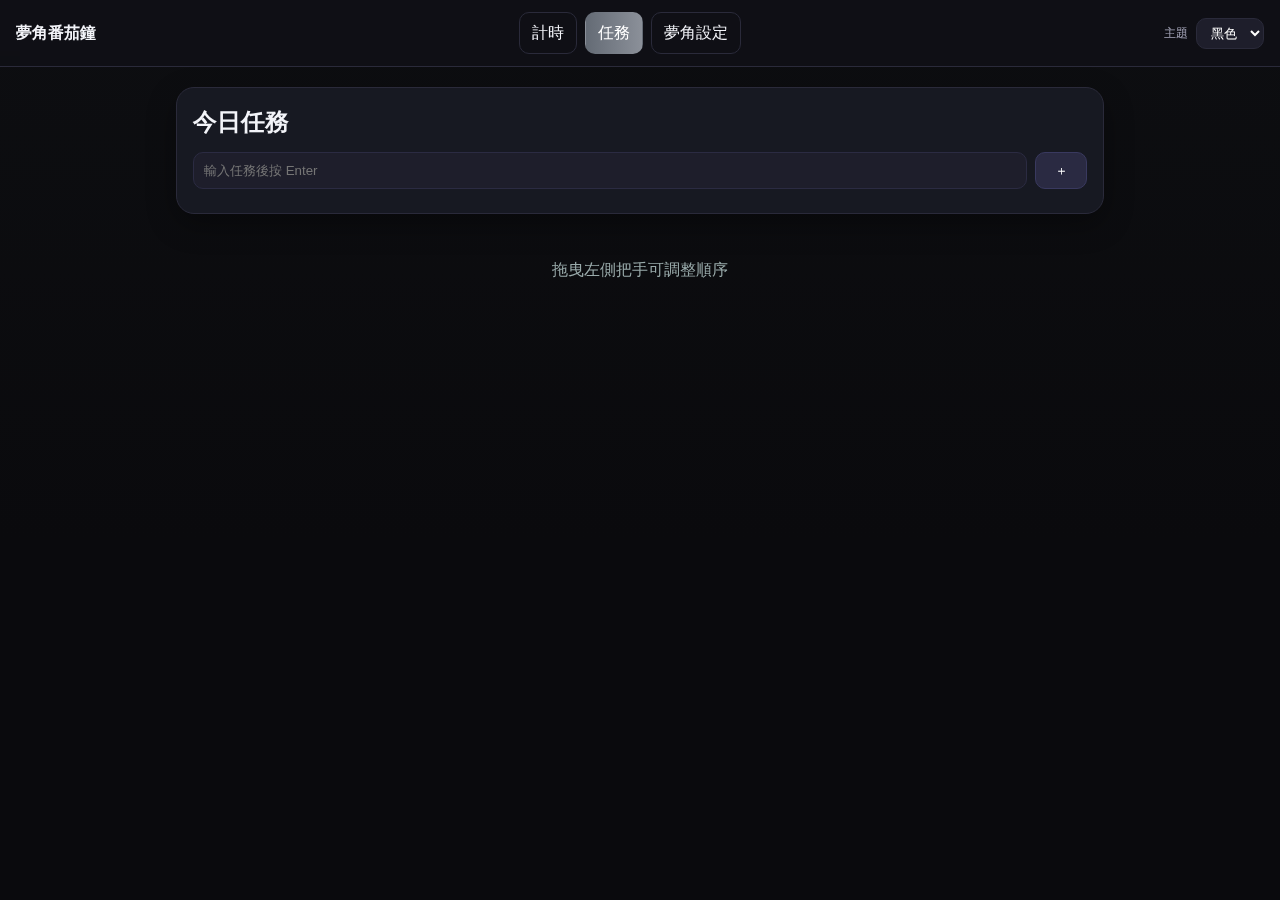
<file: tasks.html>
<!doctype html>
<html lang="zh-Hant">
<head>
  <meta charset="utf-8" />
  <meta name="viewport" content="width=device-width,initial-scale=1" />
  <title>夢角番茄鐘｜任務</title>
  <link rel="stylesheet" href="style.css" />
  <script type="module">
    import {mountNav, mountThemePicker} from './common.js';
    window.addEventListener('DOMContentLoaded', ()=>{
      mountNav('tasks.html');
      mountThemePicker(document.querySelector('select.theme'));
    });
  </script>
</head>
<body>
<header class="topbar">
  <div class="brand"><h1>夢角番茄鐘</h1></div>
  <div class="nav"></div>
  <div class="theme-wrap">
    <label style="font-size:12px;color:var(--muted)">主題</label>
    <select class="theme"></select>
  </div>
</header>

<div class="container">
  <section class="card">
    <h2 class="section-title">今日任務</h2>
    <div class="add-task">
      <input id="newTaskInput" type="text" placeholder="輸入任務後按 Enter" />
      <button id="addTaskBtn">＋</button>
    </div>
    <ul id="taskList" class="tasks"></ul>
  </section>
</div>

<footer class="footer">拖曳左側把手可調整順序</footer>
<script type="module" src="tasks.js"></script>
</body>
</html>
</file>
<file: style.css>
:root{
  /* 會被主題覆蓋的變數 */
  --bg:#0f0f14; --bg2:#0e0e12;
  --card:#181823; --border:#2a2a3a;
  --text:#f7f7fb; --muted:#a7a7bb;
  --primary:#a56cf5; --primary2:#ff79c6; --accent:#6cf5d4;
}
*{box-sizing:border-box} html,body{height:100%}
body{
  margin:0;
  background:linear-gradient(180deg,var(--bg),var(--bg2) 60%);
  color:var(--text);
  font:16px/1.5 system-ui,-apple-system,Segoe UI,Roboto,Noto Sans,Helvetica,Arial;
}
a{color:inherit;text-decoration:none}

.topbar{
  display:flex;align-items:center;justify-content:space-between;
  padding:12px 16px;border-bottom:1px solid var(--border);
  position:sticky;top:0;background:#11111899;backdrop-filter:saturate(140%) blur(8px)
}
.brand{display:flex;gap:10px;align-items:center}
.brand h1{font-size:16px;margin:0}
.nav{display:flex;gap:8px;align-items:center}
.nav a{padding:8px 12px;border:1px solid var(--border);border-radius:10px}
.nav a.active, .nav a:hover{
  background:linear-gradient(90deg,var(--primary),var(--primary2));
  color:#fff;border-color:transparent
}

.container{max-width:960px;margin:20px auto;padding:0 16px}
.card{
  background:var(--card); border:1px solid var(--border);
  border-radius:18px;padding:16px;box-shadow:0 10px 30px #00000055
}
.section-title{font-weight:700;margin:0 0 12px}

.row{display:grid;gap:12px}
.timer-row{grid-template-columns:1fr}
.grid-2{grid-template-columns:1fr 1fr}
@media (max-width:900px){.grid-2{grid-template-columns:1fr}}

.stats{font-size:14px;color:var(--muted);gap:10px;display:flex;align-items:center}

.role{display:flex;align-items:center;gap:16px}
.avatar-wrap{width:110px;height:110px;border-radius:999px;background:radial-gradient(circle at 30% 30%,#fff3,transparent 60%);padding:3px;border:2px solid #333}
.avatar{width:100%;height:100%;object-fit:cover;border-radius:999px}
.speech{flex:1;padding:12px 14px;border-radius:14px;background:#202034;color:#eee;border:1px solid var(--border)}

.time{
  text-align:center;
  font-size:64px;font-weight:800;letter-spacing:2px;
  background:linear-gradient(90deg,var(--primary),var(--accent));
  -webkit-background-clip:text;background-clip:text;color:transparent;margin:12px 0
}
.controls{display:flex;justify-content:center;gap:8px}
.controls button{
  background:#26263a;border:1px solid #37375a;color:#f3f3ff;
  padding:10px 14px;border-radius:12px;cursor:pointer;min-width:88px
}

.settings{display:grid;grid-template-columns:repeat(3,1fr);gap:10px;margin-top:8px}
.settings label{display:flex;flex-direction:column;font-size:12px;color:var(--muted);gap:6px}
.settings input,.settings select{
  background:#1e1e2b;border:1px solid #2b2b42;border-radius:10px;
  padding:8px 10px;color:#e8e8ff
}

.add-task{display:flex;gap:8px;margin-bottom:8px}
.add-task input{flex:1;background:#1e1e2b;border:1px solid #2b2b42;border-radius:10px;padding:10px;color:#e8e8ff}
.add-task button{width:52px;border-radius:10px;border:1px solid #39395f;background:#2a2a42;color:#fff;cursor:pointer}
.tasks{list-style:none;margin:0;padding:0;display:flex;flex-direction:column;gap:8px}
.task{display:grid;grid-template-columns:auto 1fr auto auto;gap:10px;align-items:center;padding:10px;border:1px solid var(--border);border-radius:12px;background:#202034}
.task .handle{cursor:grab;opacity:.7}
.task input[type=checkbox]{width:18px;height:18px}
.task .title{overflow:hidden;text-overflow:ellipsis;white-space:nowrap}
.task.done .title{text-decoration:line-through;color:#9aa}
.task button{background:#2a2a42;border:1px solid #3a2a5a;color:#fff;border-radius:8px;padding:6px 10px;cursor:pointer}

.speech-editor{display:grid;grid-template-columns:1fr;gap:12px;margin-top:8px}
.speech-block{border:1px dashed #3a3a5a;border-radius:12px;padding:10px}
.speech-block h4{margin:0 0 8px}
.speech-row{display:flex;gap:6px;margin-bottom:6px}
.speech-row input{flex:1;background:#1e1e2b;border:1px solid #2b2b42;border-radius:10px;padding:8px 10px;color:#e8e8ff}

.footer{padding:24px 16px;color:#9aa;text-align:center}
.theme-wrap{display:flex;align-items:center;gap:8px}
select.theme{background:#1e1e2b;border:1px solid var(--border);color:#fff;border-radius:10px;padding:6px 10px}
</file>
